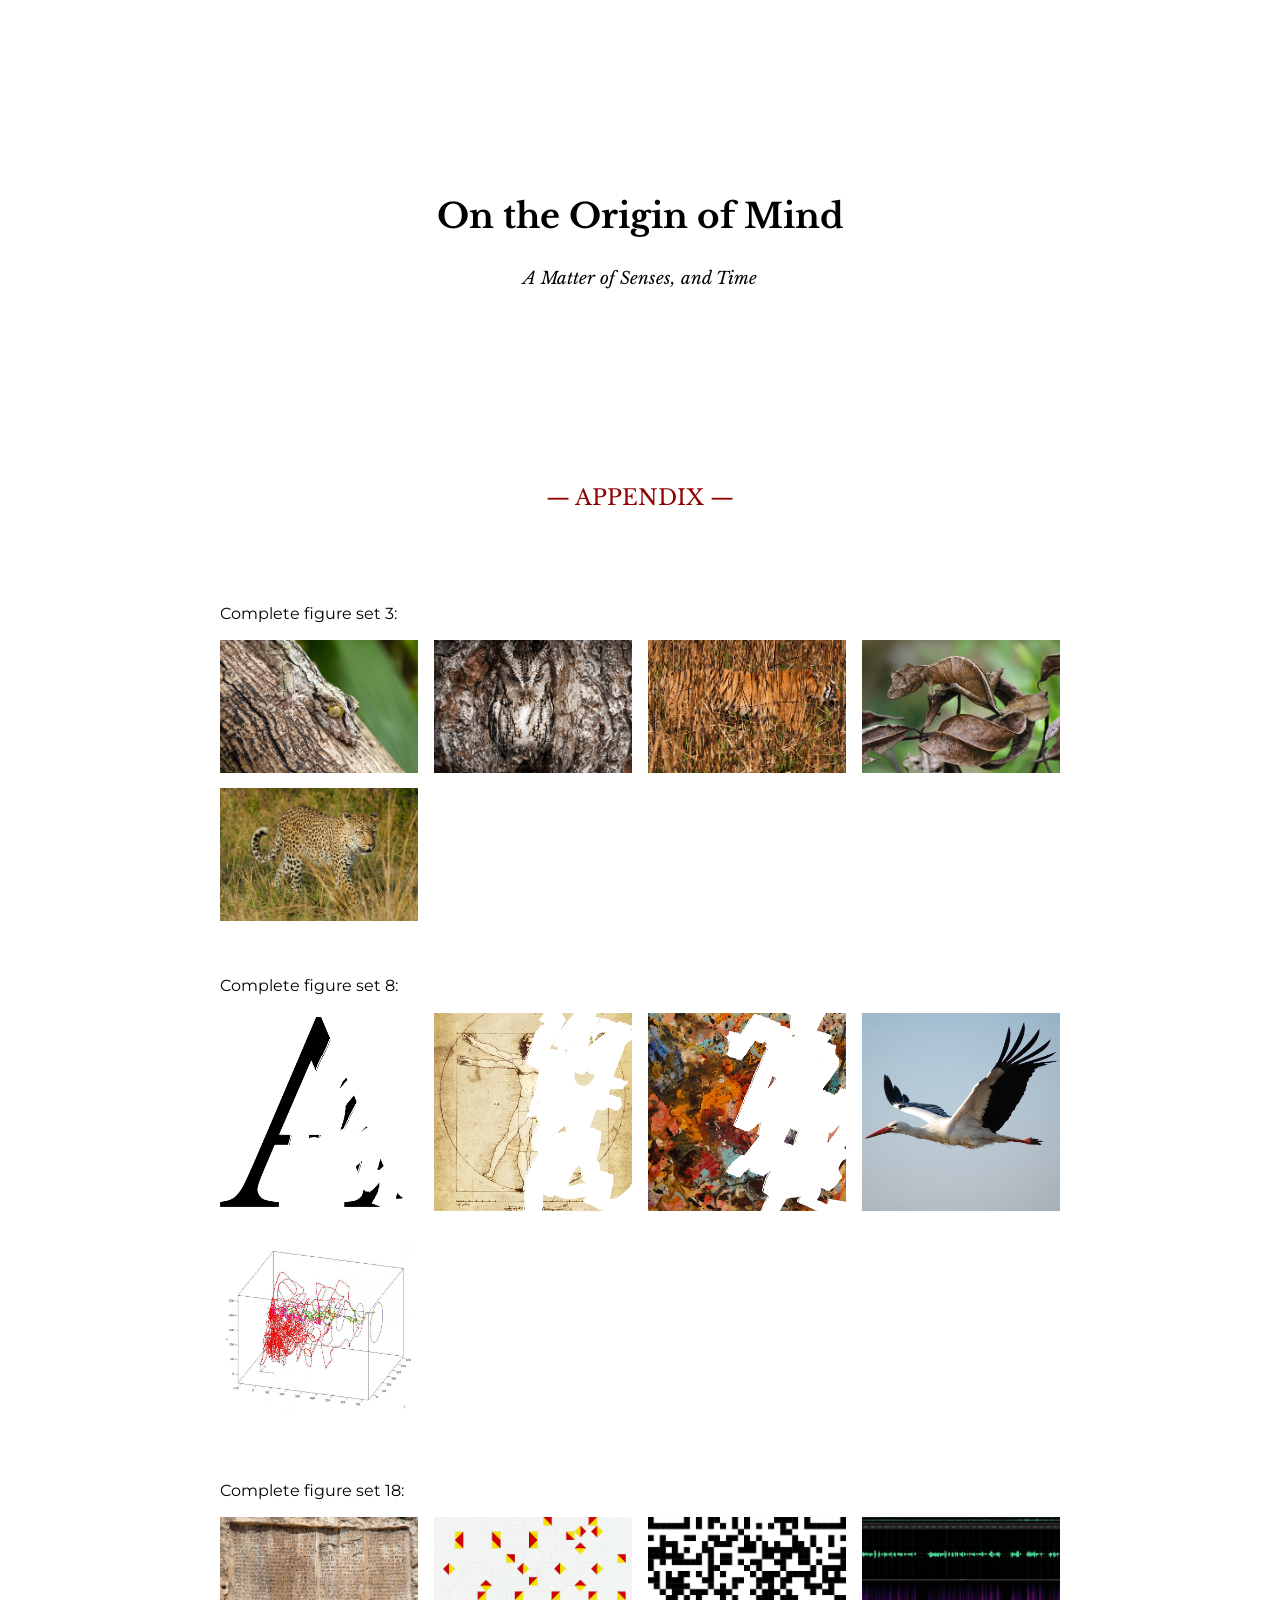
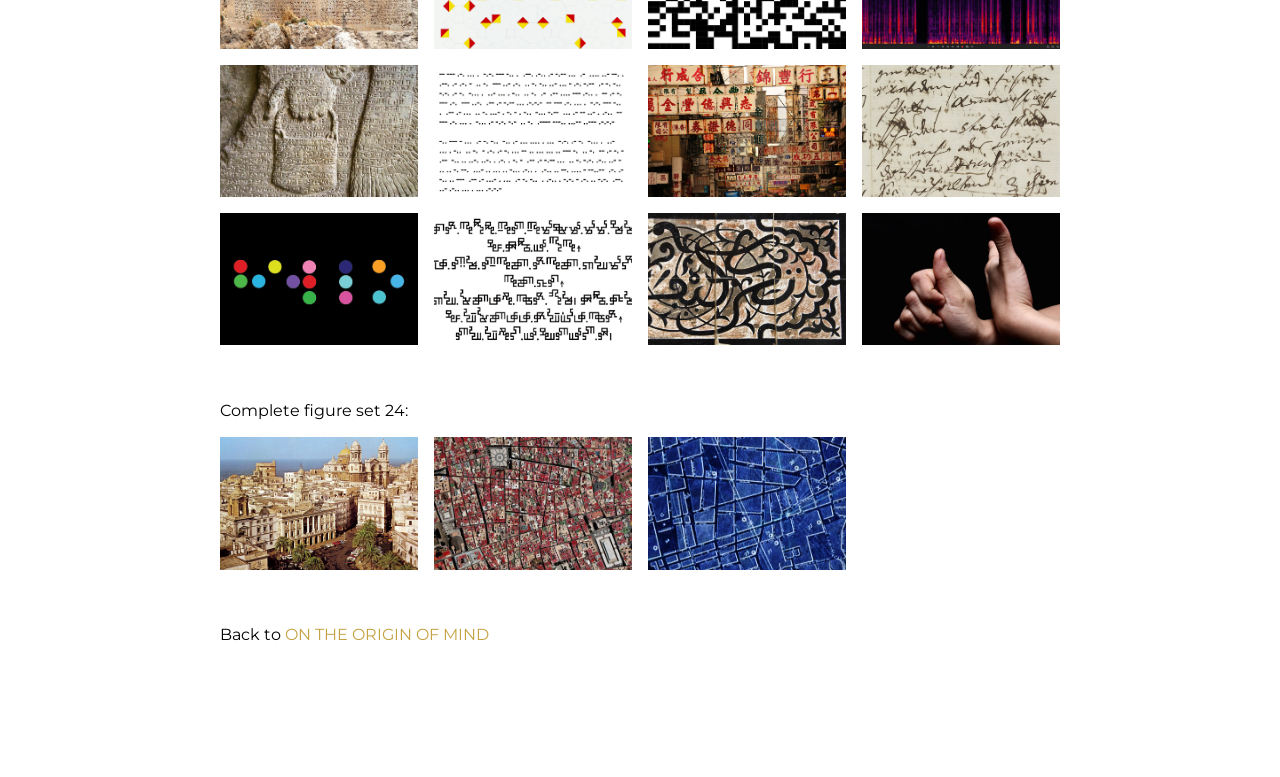
<file: appendix.html>
<html lang="en">

<head>
    <meta charset="UTF-8">
    <meta http-equiv="X-UA-Compatible" content="ie=edge">
    <meta name="viewport" content="width=device-width, initial-scale=1.0">
    <meta name="description" content="Thoughts on the evolution of mind in the context of sensory space and time.">
    <meta name="keywords" content="">
    <meta name="robots" content="noindex">
    <title>On the Origin of Mind: A Matter of Senses, and Time (Appendix)</title>
    <link href="https://fonts.googleapis.com/css?family=Libre+Baskerville" rel="stylesheet">
    <link href="https://fonts.googleapis.com/css?family=Montserrat:100,100i,400,400i,500,500i" rel="stylesheet">
    <link rel="stylesheet" href="css/custom01.css">
    <link rel="stylesheet" href="css/ooom.css">
    <link rel="shortcut icon" href="images/favicon.ico" type="image/x-icon">
    <link rel="icon" href="images/favicon.ico" type="image/x-icon">
</head>

<body>
    <div id="wrapper">
        <article>

            <div id="heading-min">
                <h1>On the Origin of Mind</h1>
                <h2>A Matter of Senses, and Time</h2>
            </div>

            <div class="sub-heading">
                <h3>Appendix</h3>
            </div>

            <div class="appendix">
                <p>Complete figure set 3:</p>
                <div class="grid-container">
                    <img class="grid-item" src="images\ooom-figure_FOC-pattern-detection-mimicry_01.jpg">
                    <img class="grid-item" src="images\ooom-figure_FOC-pattern-detection-mimicry_02.jpg">
                    <img class="grid-item" src="images\ooom-figure_FOC-pattern-detection-mimicry_03.jpg">
                    <img class="grid-item" src="images\ooom-figure_FOC-pattern-detection-mimicry_04.jpg">
                    <img class="grid-item" src="images\ooom-figure_FOC-pattern-detection-mimicry_05.jpg">
                </div>
            </div>

            <div class="appendix">
                <p>Complete figure set 8:</p>
                <div class="grid-container">
                    <img class="grid-item" src="images\ooom-figure_gestalt-pattern-hor-vert-patching_01.jpg">
                    <img class="grid-item" src="images\ooom-figure_gestalt-pattern-hor-vert-patching_02.jpg">
                    <img class="grid-item" src="images\ooom-figure_gestalt-pattern-hor-vert-patching_03.jpg">
                    <img class="grid-item" src="images\ooom-figure_gestalt-pattern-hor-vert-patching_04.jpg">
                    <img class="grid-item" src="images\ooom-figure_gestalt-pattern-hor-vert-patching_05.jpg">
                </div>
            </div>

            <div class="appendix">
                <p>Complete figure set 18:</p>
                <div class="grid-container">
                    <img class="grid-item" src="images\ooom-figure_ROC-pattern-detection_01.jpg">
                    <img class="grid-item" src="images\ooom-figure_ROC-pattern-detection_02.jpg">
                    <img class="grid-item" src="images\ooom-figure_ROC-pattern-detection_03.jpg">
                    <img class="grid-item" src="images\ooom-figure_ROC-pattern-detection_04.jpg">
                    <img class="grid-item" src="images\ooom-figure_ROC-pattern-detection_05.jpg">
                    <img class="grid-item" src="images\ooom-figure_ROC-pattern-detection_06.jpg">
                    <img class="grid-item" src="images\ooom-figure_ROC-pattern-detection_07.jpg">
                    <img class="grid-item" src="images\ooom-figure_ROC-pattern-detection_08.jpg">
                    <img class="grid-item" src="images\ooom-figure_ROC-pattern-detection_09.jpg">
                    <img class="grid-item" src="images\ooom-figure_ROC-pattern-detection_10.jpg">
                    <img class="grid-item" src="images\ooom-figure_ROC-pattern-detection_11.jpg">
                    <img class="grid-item" src="images\ooom-figure_ROC-pattern-detection_12.jpg">
                </div>
            </div>

            <div class="appendix">
                <p>Complete figure set 24:</p>
                <div class="grid-container">
                    <img class="grid-item" src="images\ooom-figure_cadiz-map-abstraction_01.jpg">
                    <img class="grid-item" src="images\ooom-figure_cadiz-map-abstraction_02.jpg">
                    <img class="grid-item" src="images\ooom-figure_cadiz-map-abstraction_03.jpg">
                </div>
            </div>

            <div class="appendix">
                <p>Back to <a href="index.html">On the Origin of Mind</a></p>
            </div>

        </article>
    </div>

</body>

</html>
</file>
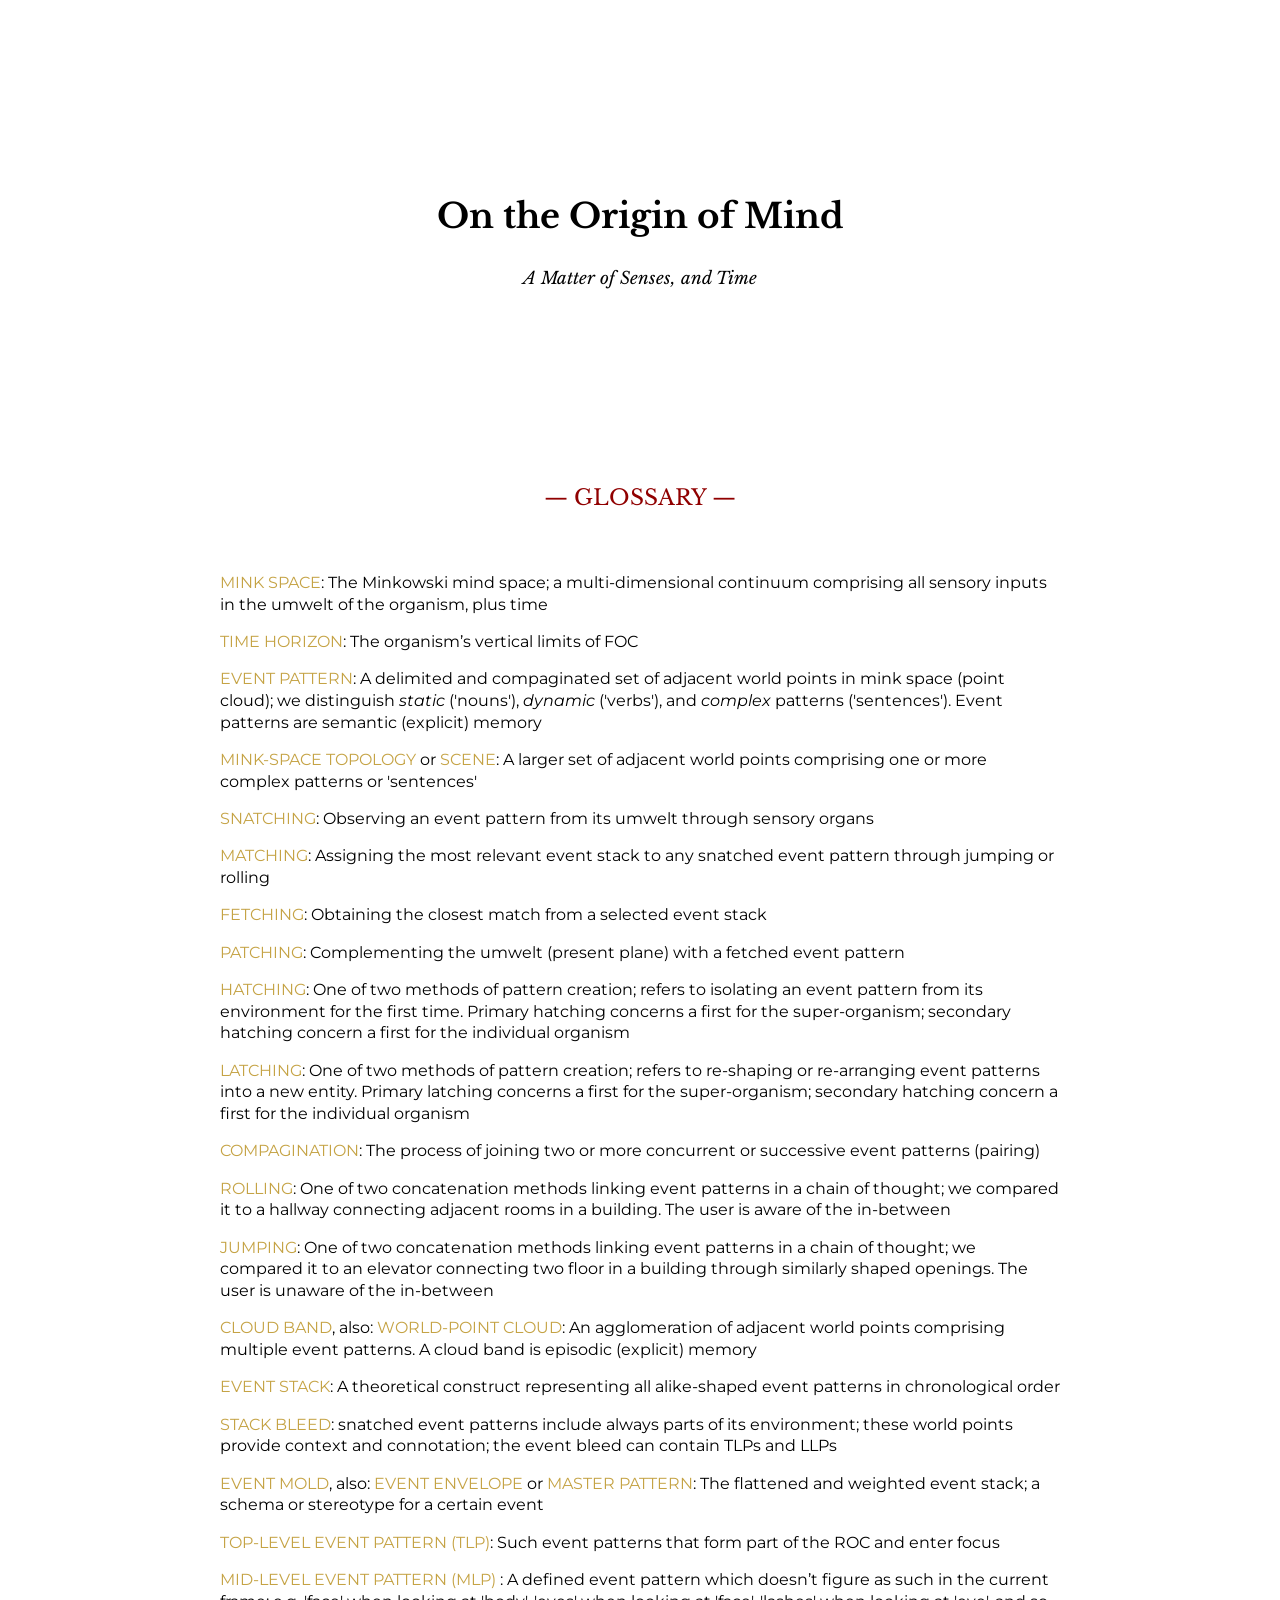
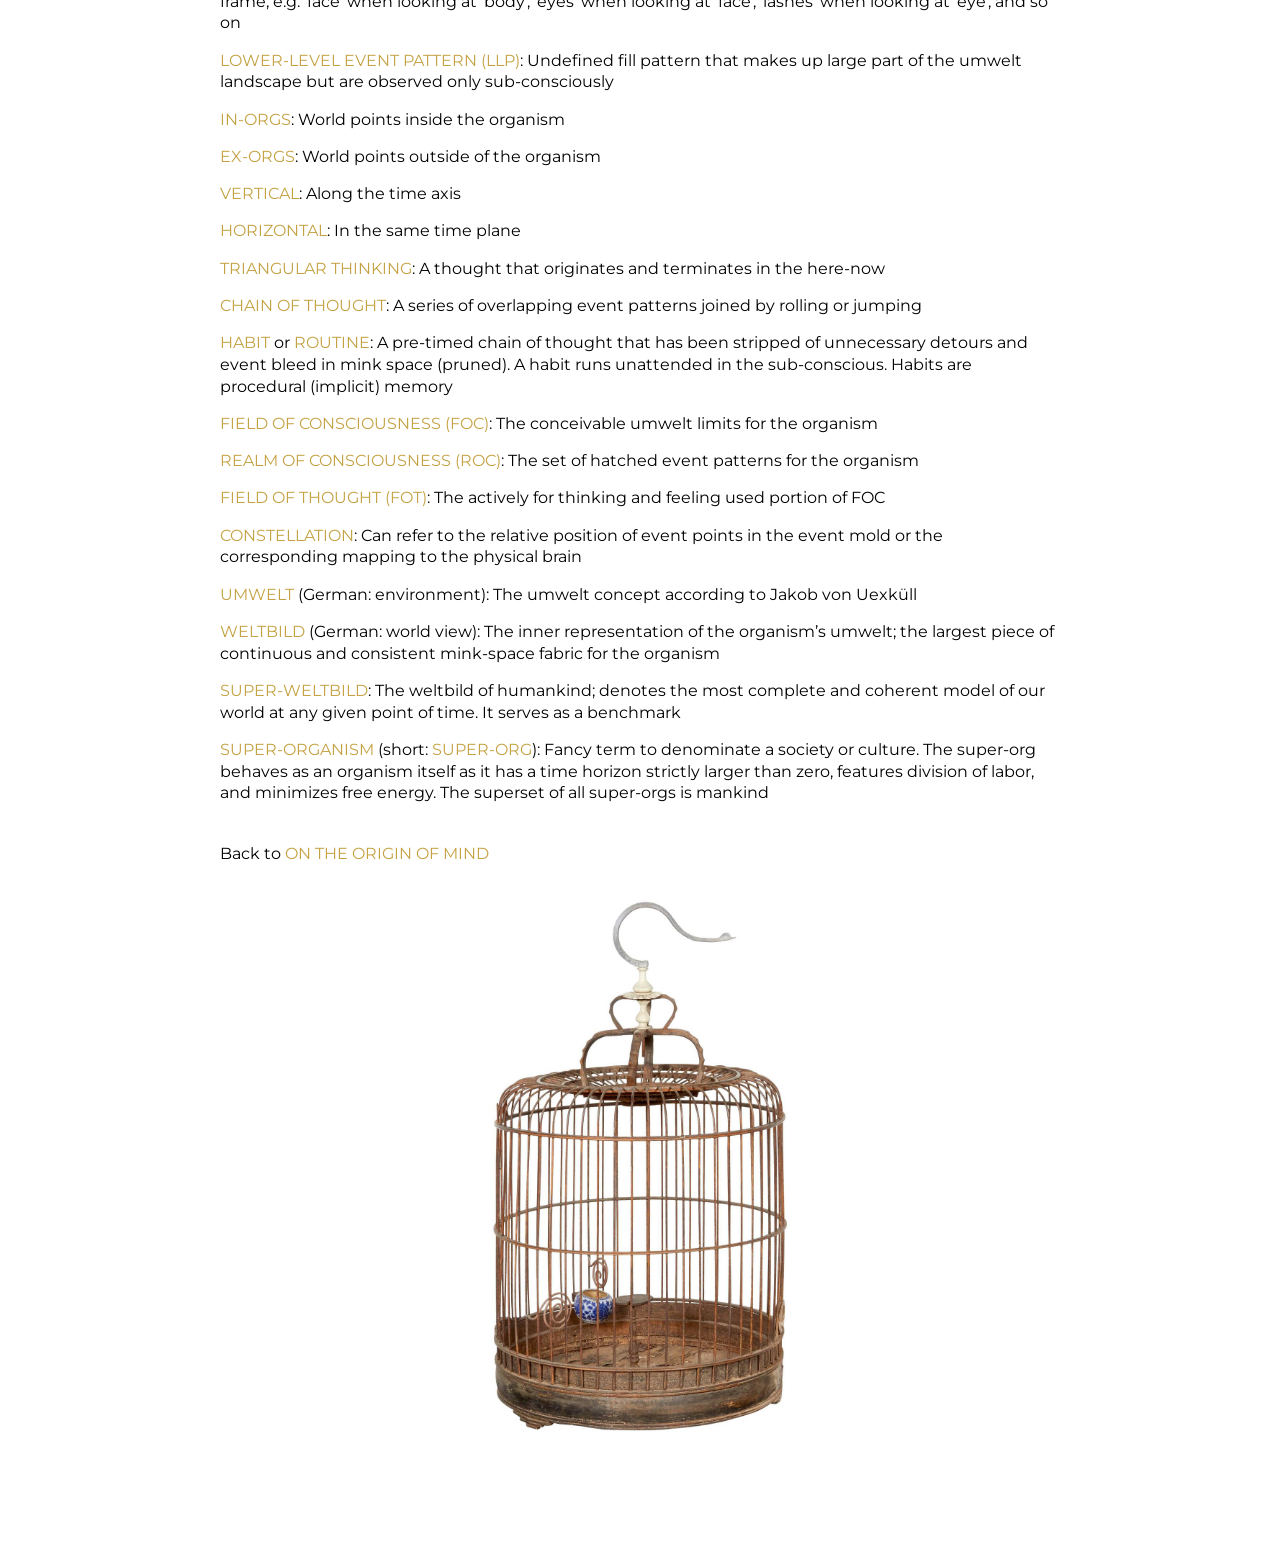
<file: glossary.html>
<html lang="en">

<head>
    <meta charset="UTF-8">
    <meta http-equiv="X-UA-Compatible" content="ie=edge">
    <meta name="viewport" content="width=device-width, initial-scale=1.0">
    <meta name="description" content="Thoughts on the evolution of mind in the context of sensory space and time.">
    <meta name="keywords" content="thought, thinking, consciousness, mind, hard problem, brain, self-awareness, evolution, motion, thought patterns, Minkowski space, mink space, time, senses, sensory inputs, compagination, field, wave, free will, conditioning, event pattern, jump, roll, snatch, match, fetch, patch, intelligence, chain of thought, brain waves, sleep, dreams, dreaming, umwelt, world line, world point, future, past, present plane, habits, time horizon, language, culture, storytelling, speech, information">
    <title>On the Origin of Mind: A Matter of Senses, and Time (Glossary)</title>
    <link href="https://fonts.googleapis.com/css?family=Libre+Baskerville" rel="stylesheet">
    <link href="https://fonts.googleapis.com/css?family=Montserrat:100,100i,400,400i,500,500i" rel="stylesheet">
    <link rel="stylesheet" href="css/custom01.css">
    <link rel="stylesheet" href="css/ooom.css">
    <link rel="shortcut icon" href="images/favicon.ico" type="image/x-icon">
    <link rel="icon" href="images/favicon.ico" type="image/x-icon">
</head>

<body>
    <div id="wrapper">
        <article>

            <header id="heading">
                <h1>On the Origin of Mind</h1>
                <h2>A Matter of Senses, and Time</h2>
            </header>

            <div class="glossary">

                <div class="sub-heading">
                    <h3>Glossary</h3>
                </div>

                <p><dfn>Mink space</dfn>: The Minkowski mind space; a multi-dimensional continuum comprising all sensory inputs in the umwelt of the organism, plus time</p>
                <p><dfn>Time horizon</dfn>: The organism’s vertical limits of FOC</p>
                <p><dfn>Event pattern</dfn>: A delimited and compaginated set of adjacent world points in mink space (point cloud); we distinguish <i>static</i> ('nouns'), <i>dynamic</i> ('verbs'), and <i>complex</i> patterns ('sentences'). Event patterns are semantic (explicit) memory</p>
                <p><dfn>Mink-space topology</dfn> or <dfn>Scene</dfn>: A larger set of adjacent world points comprising one or more complex patterns or 'sentences'</p>
                <p><dfn>Snatching</dfn>: Observing an event pattern from its umwelt through sensory organs</p>
                <p><dfn>Matching</dfn>: Assigning the most relevant event stack to any snatched event pattern through jumping or rolling</p>
                <p><dfn>Fetching</dfn>: Obtaining the closest match from a selected event stack</p>
                <p><dfn>Patching</dfn>: Complementing the umwelt (present plane) with a fetched event pattern</p>
                <p><dfn>Hatching</dfn>: One of two methods of pattern creation; refers to isolating an event pattern from its environment for the first time. Primary hatching concerns a first for the super-organism; secondary hatching concern a first for the individual organism </p>
                <p><dfn>Latching</dfn>: One of two methods of pattern creation; refers to re-shaping or re-arranging event patterns into a new entity. Primary latching concerns a first for the super-organism; secondary hatching concern a first for the individual organism</p>
                <p><dfn>Compagination</dfn>: The process of joining two or more concurrent or successive event patterns (pairing)</p>
                <p><dfn>Rolling</dfn>: One of two concatenation methods linking event patterns in a chain of thought; we compared it to a hallway connecting adjacent rooms in a building. The user is aware of the in-between</p>
                <p><dfn>Jumping</dfn>: One of two concatenation methods linking event patterns in a chain of thought; we compared it to an elevator connecting two floor in a building through similarly shaped openings. The user is unaware of the in-between</p>
                <p><dfn>Cloud band</dfn>, also: <dfn>world-point cloud</dfn>: An agglomeration of adjacent world points comprising multiple event patterns. A cloud band is episodic (explicit) memory</p>
                <p><dfn>Event stack</dfn>: A theoretical construct representing all alike-shaped event patterns in chronological order</p>
                <p><dfn>Stack bleed</dfn>: snatched event patterns include always parts of its environment; these world points provide context and connotation; the event bleed can contain TLPs and LLPs </p>
                <p><dfn>Event mold</dfn>, also: <dfn>event envelope</dfn> or <dfn>master pattern</dfn>: The flattened and weighted event stack; a schema or stereotype for a certain event</p>
                <p><dfn>Top-level event pattern (TLP)</dfn>: Such event patterns that form part of the ROC and enter focus</p>
                <p><dfn>Mid-level event pattern (MLP) </dfn>: A defined event pattern which doesn’t figure as such in the current frame; e.g. 'face' when looking at 'body', 'eyes' when looking at 'face', 'lashes' when looking at 'eye', and so on</p>
                <p><dfn>Lower-level event pattern (LLP)</dfn>: Undefined fill pattern that makes up large part of the umwelt landscape but are observed only sub-consciously </p>
                <p><dfn>In-orgs</dfn>: World points inside the organism</p>
                <p><dfn>Ex-orgs</dfn>: World points outside of the organism</p>
                <p><dfn>Vertical</dfn>: Along the time axis</p>
                <p><dfn>Horizontal</dfn>: In the same time plane</p>
                <p><dfn>Triangular thinking</dfn>: A thought that originates and terminates in the here-now</p>
                <p><dfn>Chain of thought</dfn>: A series of overlapping event patterns joined by rolling or jumping</p>
                <p><dfn>Habit </dfn>or <dfn>routine</dfn>: A pre-timed chain of thought that has been stripped of unnecessary detours and event bleed in mink space (pruned). A habit runs unattended in the sub-conscious. Habits are procedural (implicit) memory</p>
                <p><dfn>Field of consciousness (FOC)</dfn>: The conceivable umwelt limits for the organism</p>
                <p><dfn>Realm of consciousness (ROC)</dfn>: The set of hatched event patterns for the organism</p>
                <p><dfn>Field of thought (FOT)</dfn>: The actively for thinking and feeling used portion of FOC</p>
                <p><dfn>Constellation</dfn>: Can refer to the relative position of event points in the event mold or the corresponding mapping to the physical brain</p>
                <p><dfn>Umwelt</dfn> (German: environment): The umwelt concept according to Jakob von Uexküll</p>
                <p><dfn>Weltbild</dfn> (German: world view): The inner representation of the organism’s umwelt; the largest piece of continuous and consistent mink-space fabric for the organism</p>
                <p><dfn>Super-weltbild</dfn>: The weltbild of humankind; denotes the most complete and coherent model of our world at any given point of time. It serves as a benchmark </p>
                <p><dfn>Super-organism</dfn> (short: <dfn>super-org</dfn>): Fancy term to denominate a society or culture. The super-org behaves as an organism itself as it has a time horizon strictly larger than zero, features division of labor, and minimizes free energy. The superset of all super-orgs is mankind </p>

            </div>

            <div class="section">
                <p>Back to <a href="index.html">On the Origin of Mind</a></p>
            </div>

            <div class="section">
                <figure>
                    <img class="figure-portrait" src="images\ooom-figure_pigeon-cage.jpg" alt="...">
                </figure>
            </div>

        </article>
    </div>
</body>

</html>
</file>
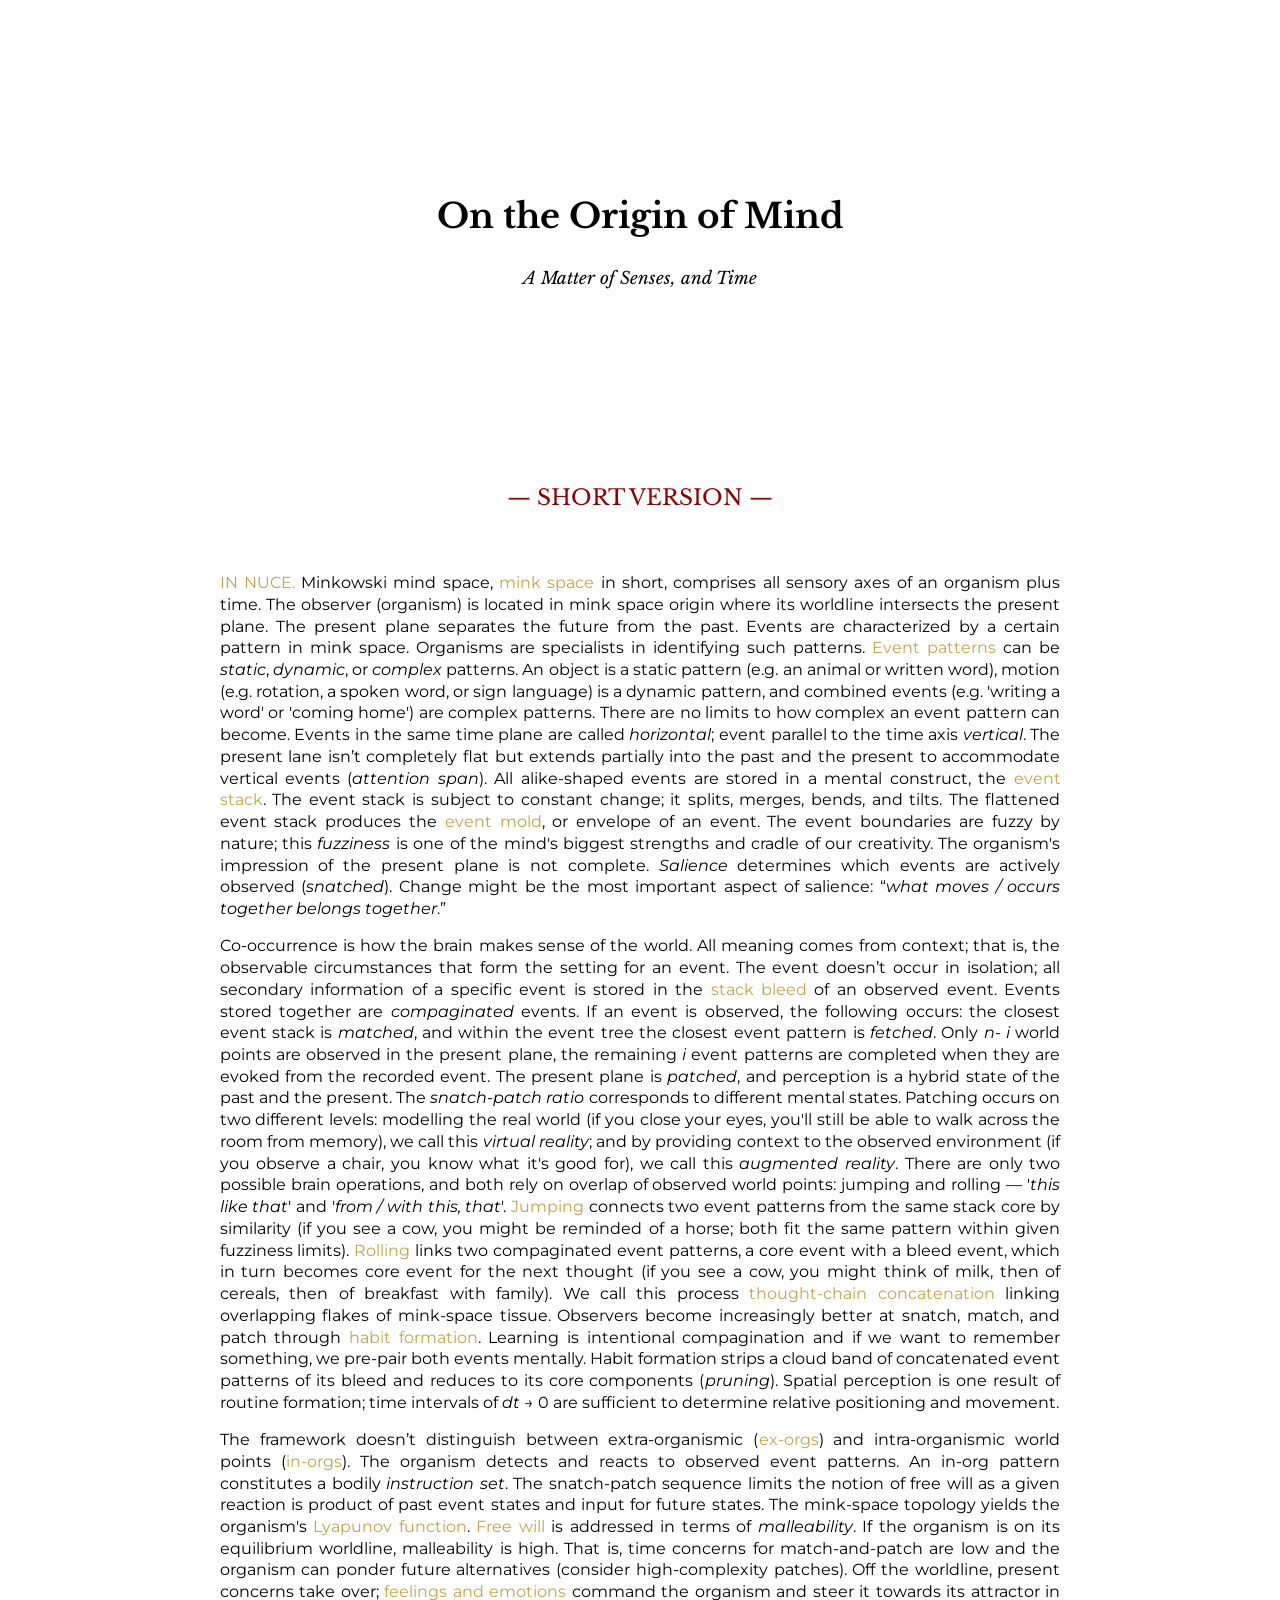
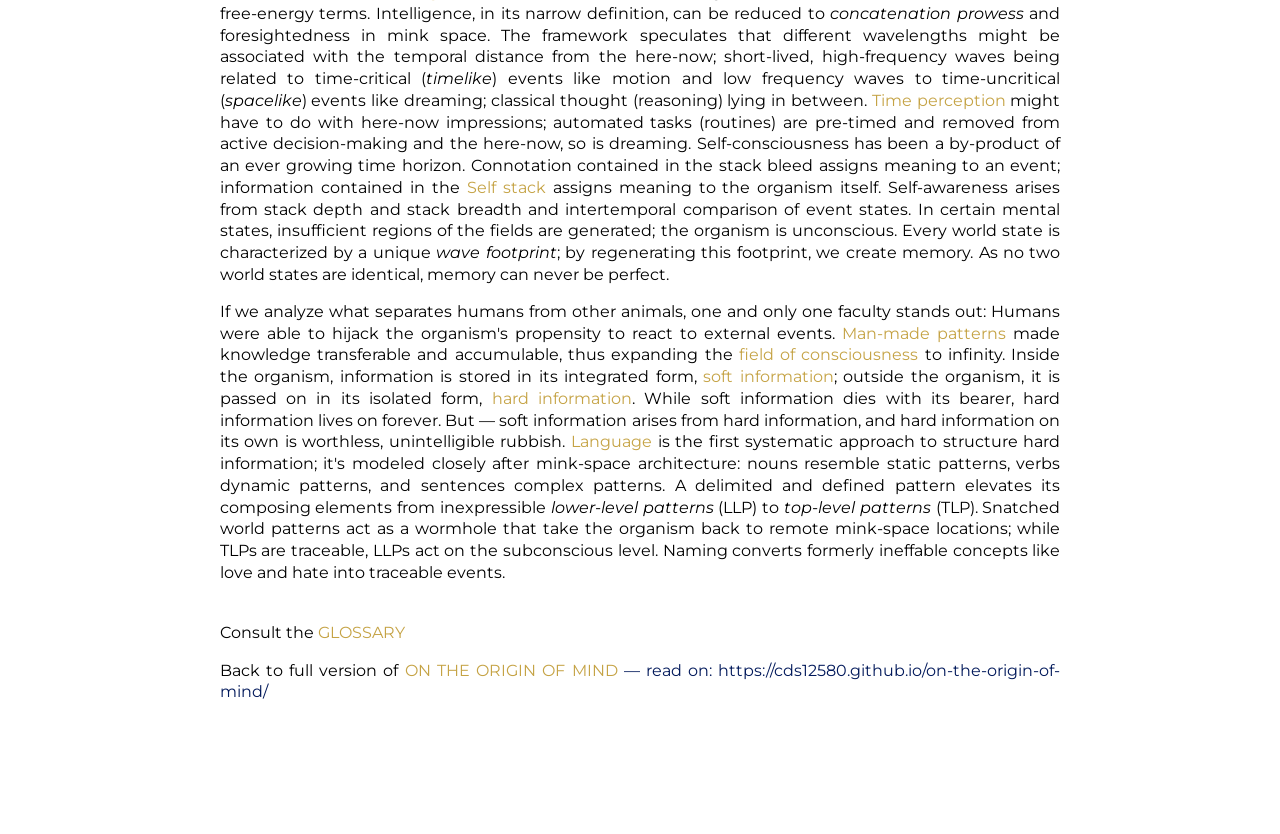
<file: short-version.html>
<html lang="en">

<head>
    <meta charset="UTF-8">
    <meta http-equiv="X-UA-Compatible" content="ie=edge">
    <meta name="viewport" content="width=device-width, initial-scale=1.0">
    <meta name="description" content="Thoughts on the evolution of mind in the context of sensory space and time.">
    <meta name="keywords" content="thought, thinking, consciousness, mind, hard problem, brain, self-awareness, evolution, motion, thought patterns, Minkowski space, mink space, time, senses, sensory inputs, compagination, field, wave, free will, conditioning, event pattern, jump, roll, snatch, match, fetch, patch, intelligence, chain of thought, brain waves, sleep, dreams, dreaming, umwelt, world line, world point, future, past, present plane, habits, time horizon, language, culture, storytelling, speech, information">
    <title>On the Origin of Mind: A Matter of Senses, and Time (Short Version)</title>
    <link href="https://fonts.googleapis.com/css?family=Libre+Baskerville" rel="stylesheet">
    <link href="https://fonts.googleapis.com/css?family=Montserrat:100,100i,400,400i,500,500i" rel="stylesheet">
    <link rel="stylesheet" href="css/custom01.css">
    <link rel="stylesheet" href="css/ooom.css">
    <link rel="shortcut icon" href="images/favicon.ico" type="image/x-icon">
    <link rel="icon" href="images/favicon.ico" type="image/x-icon">
</head>

<body>
    <div id="wrapper">
        <article>

            <div id="heading-min">
                <h1>On the Origin of Mind</h1>
                <h2>A Matter of Senses, and Time</h2>
            </div>

            <div class="sub-heading">
                <h3>Short Version</h3>
            </div>

            <div class="section">
                <p>
                    <h4>In Nuce.</h4> Minkowski mind space, <em>mink space</em> in short, comprises all sensory axes of an organism plus time. The observer (organism) is located in mink space origin where its worldline intersects the present plane. The present plane separates the future from the past. Events are characterized by a certain pattern in mink space. Organisms are specialists in identifying such patterns. <em>Event patterns</em> can be <i>static</i>, <i>dynamic</i>, or <i>complex</i> patterns. An object is a static pattern (e.g. an animal or written word), motion (e.g. rotation, a spoken word, or sign language) is a dynamic pattern, and combined events (e.g. 'writing a word' or 'coming home') are complex patterns. There are no limits to how complex an event pattern can become. Events in the same time plane are called <i>horizontal</i>; event parallel to the time axis <i>vertical</i>. The present lane isn’t completely flat but extends partially into the past and the present to accommodate vertical events (<i>attention span</i>). All alike-shaped events are stored in a mental construct, the <em>event stack</em>. The event stack is subject to constant change; it splits, merges, bends, and tilts. The flattened event stack produces the <em>event mold</em>, or envelope of an event. The event boundaries are fuzzy by nature; this <i>fuzziness</i> is one of the mind's biggest strengths and cradle of our creativity. The organism's impression of the present plane is not complete. <i>Salience</i> determines which events are actively observed (<i>snatched</i>). Change might be the most important aspect of salience: “<i>what moves / occurs together belongs together</i>.”
                </p>
                <p>Co-occurrence is how the brain makes sense of the world. All meaning comes from context; that is, the observable circumstances that form the setting for an event. The event doesn’t occur in isolation; all secondary information of a specific event is stored in the <em>stack bleed</em> of an observed event. Events stored together are <i>compaginated</i> events. If an event is observed, the following occurs: the closest event stack is <i>matched</i>, and within the event tree the closest event pattern is <i>fetched</i>. Only <i>n- i</i> world points are observed in the present plane, the remaining <i>i</i> event patterns are completed when they are evoked from the recorded event. The present plane is <i>patched</i>, and perception is a hybrid state of the past and the present. The <i>snatch-patch ratio</i> corresponds to different mental states. Patching occurs on two different levels: modelling the real world (if you close your eyes, you'll still be able to walk across the room from memory), we call this <i>virtual reality</i>; and by providing context to the observed environment (if you observe a chair, you know what it's good for), we call this <i>augmented reality</i>. There are only two possible brain operations, and both rely on overlap of observed world points: jumping and rolling — '<i>this like that</i>' and '<i>from / with this, that</i>'. <em>Jumping</em> connects two event patterns from the same stack core by similarity (if you see a cow, you might be reminded of a horse; both fit the same pattern within given fuzziness limits). <em>Rolling</em> links two compaginated event patterns, a core event with a bleed event, which in turn becomes core event for the next thought (if you see a cow, you might think of milk, then of cereals, then of breakfast with family). We call this process <em>thought-chain concatenation</em> linking overlapping flakes of mink-space tissue. Observers become increasingly better at snatch, match, and patch through <em>habit formation</em>. Learning is intentional compagination and if we want to remember something, we pre-pair both events mentally. Habit formation strips a cloud band of concatenated event patterns of its bleed and reduces to its core components (<i>pruning</i>). Spatial perception is one result of routine formation; time intervals of <i>dt</i> → 0 are sufficient to determine relative positioning and movement. </p>
                <p>The framework doesn’t distinguish between extra-organismic (<em>ex-orgs</em>) and intra-organismic world points (<em>in-orgs</em>). The organism detects and reacts to observed event patterns. An in-org pattern constitutes a bodily <i>instruction set</i>. The snatch-patch sequence limits the notion of free will as a given reaction is product of past event states and input for future states. The mink-space topology yields the organism's <em>Lyapunov function</em>. <em>Free will</em> is addressed in terms of <i>malleability</i>. If the organism is on its equilibrium worldline, malleability is high. That is, time concerns for match-and-patch are low and the organism can ponder future alternatives (consider high-complexity patches). Off the worldline, present concerns take over; <em>feelings and emotions</em> command the organism and steer it towards its attractor in free-energy terms. Intelligence, in its narrow definition, can be reduced to <i>concatenation prowess</i> and foresightedness in mink space. The framework speculates that different wavelengths might be associated with the temporal distance from the here-now; short-lived, high-frequency waves being related to time-critical (<i>timelike</i>) events like motion and low frequency waves to time-uncritical (<i>spacelike</i>) events like dreaming; classical thought (reasoning) lying in between. <em>Time perception</em> might have to do with here-now impressions; automated tasks (routines) are pre-timed and removed from active decision-making and the here-now, so is dreaming. Self-consciousness has been a by-product of an ever growing time horizon. Connotation contained in the stack bleed assigns meaning to an event; information contained in the <em>Self stack</em> assigns meaning to the organism itself. Self-awareness arises from stack depth and stack breadth and intertemporal comparison of event states. In certain mental states, insufficient regions of the fields are generated; the organism is unconscious. Every world state is characterized by a unique <i>wave footprint</i>; by regenerating this footprint, we create memory. As no two world states are identical, memory can never be perfect. </p>
                <p>If we analyze what separates humans from other animals, one and only one faculty stands out: Humans were able to hijack the organism's propensity to react to external events. <em>Man-made patterns</em> made knowledge transferable and accumulable, thus expanding the <em>field of consciousness</em> to infinity. Inside the organism, information is stored in its integrated form, <em>soft information</em>; outside the organism, it is passed on in its isolated form, <em>hard information</em>. While soft information dies with its bearer, hard information lives on forever. But — soft information arises from hard information, and hard information on its own is worthless, unintelligible rubbish. <em>Language</em> is the first systematic approach to structure hard information; it's modeled closely after mink-space architecture: nouns resemble static patterns, verbs dynamic patterns, and sentences complex patterns. A delimited and defined pattern elevates its composing elements from inexpressible <i>lower-level patterns</i> (LLP) to <i>top-level patterns</i> (TLP). Snatched world patterns act as a wormhole that take the organism back to remote mink-space locations; while TLPs are traceable, LLPs act on the subconscious level. Naming converts formerly ineffable concepts like love and hate into traceable events.
                </p>
            </div>

            <div class="section">
                <p>Consult the <a href="glossary.html">Glossary</a></p>
                <p>Back to full version of <a href="index.html">On the Origin of Mind</a> <span class="blue">— read on: https://cds12580.github.io/on-the-origin-of-mind/</span></p>
            </div>

        </article>
    </div>

</body>

</html>
</file>
<file: css/custom01.css>
/* Units and appearance
   ========================================================================== */


*, *::before, *::after {
  box-sizing: border-box;
}

html {
  font-size: calc(0.9rem + (100vw - 600px) / 800);
  line-height: 1.2;
  -webkit-text-size-adjust: 100%;
  -ms-text-size-adjust: 100%;
  -ms-overflow-style: scrollbar;
}

body {
  margin: 0;
  padding-bottom: 12vh;
}

hr {
  box-sizing: content-box;
  height: 0;
  overflow: visible;
  border-style: solid;
}

code, kbd, pre, samp {
  font-family: monospace;
  font-size: 1rem;
}

a:any-link { 
  color: inherit;
  text-decoration: none;
}

a:any-link:hover, a:any-link:active { 
  text-decoration: none;
  font-weight: bolder;
}

blockquote {
  margin: 1em 3rem;
}

button {
  background-color: white;
  border: 1px solid black;
  margin: 2rem 0 0 0;
  padding: 0.5rem 2em;
  min-width: 6em;
}

dl {
  margin: 1em 3rem;
}

dd {
  margin-left: 6rem;
  margin-right: 3rem;
}

fieldset { 
  margin: 0;
  padding: 0;
  border: none;
}

figure {
  margin: 0;
}

h1 { 
  font-size: 2rem;
  margin: 1em 0 1em;
}

h2 { 
  font-size: 1.75rem;
  margin: 1.25em 0 1em;
}

h3 { 
  font-size: 1.5rem;
  margin: 1.5em 0 1em;
}

h4 { 
  font-size: 1.25rem;
  margin: 0.75em 0 1em;
}

h5 { 
  font-size: 1rem;
  margin: 1em 0 1em;
}

h6 { 
  font-size: 0.75rem;
  margin: 1.25em 0 1em;
}

img {
  border-style: none;
}

input {
  font-size: 1rem;
  font-family: inherit;
}

input[type="button"], input[type="submit"], input[type="reset"] {
  background-color: white;
  border: 1px solid black;
  margin: 2rem 0 0 0;
  padding: 0.5rem 25em;
  min-width: 6em;
}

legend { 
  margin: 0.5rem 0;
  padding: 0;
}

ol { 
  list-style-type: decimal;
  margin: 0;
  padding-left: 2rem;
}

ul, li {
  list-style-type: none;
  margin: 0;
  padding: 0;
}

menu {
  list-style-type: none;
  padding-left: 3rem;
}

table {
  border-collapse: collapse;
  border-spacing: 1em; /* can be used to control distance between cells */
  border-color: black;
}

textarea {
  font-family: inherit;
  font-size: inherit;
  padding: 0.5rem 0.25em;
  resize: vertical;
  min-height: 4rem;
}
</file>
<file: css/ooom.css>
html {
    max-width: 100%;
    font-family: 'Montserrat', sans-serif;
    font-size: calc(0.9rem + (100vw - 600px) / 600);
    line-height: 1.4;
}

body {
    counter-reset: figure-counter;
    counter-reset: table-counter;
}

@media only screen and (max-width: 600px) {
    #wrapper {
        margin: 0 auto;
        width: 100%;
    }
}

@media only screen and (min-width: 600px) {
    #wrapper {
        margin: 0 auto;
        width: calc(100% - 0.6 * (100vw - 600px));
    }
}

#heading {
    display: flex;
    flex-direction: column;
    justify-content: center;
    align-items: center;
    min-height: 50vh;
    padding: 0 1rem;
}

#heading-min {
    display: flex;
    flex-direction: column;
    justify-content: center;
    align-items: center;
    min-height: 50vh;
    padding: 0 1rem;
}

.sub-heading {
    display: flex;
    flex-direction: column;
    justify-content: center;
    align-items: center;
    min-height: 10vh;
    padding: 0 1rem;
}

h1 {
    font-family: 'Libre Baskerville', serif;
    font-weight: bold;
    text-align: center;
    font-size: 2.2rem;
    margin: 2em 0 0.5em;
}

h2 {
    font-family: 'Libre Baskerville', serif;
    font-style: italic;
    font-weight: normal;
    text-align: center;
    font-size: 1.1rem;
    margin: 0.5em 0 2em;
}

h3 {
    font-family: 'Libre Baskerville', serif;
    font-weight: normal;
    text-transform: uppercase;
    text-align: center;
    color: #900000;
    font-size: 1.4rem;
    margin: 1.5em 0 2em;
}

h3::before {
    content: "— "
}

h3::after {
    content: " —"
}

h4 {
    display: inline;
    font-weight: normal;
    text-transform: uppercase;
    color: #c5a345;
    font-size: 1rem;
}

#signature {
    padding: 4em 1rem 1em;
}

#footnote {
    padding: 4em 1rem 2em;
    font-weight: 100;
    text-align: justify;
    color: #c5a345;
}

.section {
    padding: 0 1rem 0.5em;
    text-align: justify;
    /* initial-letter: 3 3; not supported 2019-03 */
}

.glossary {
    padding: 0 1rem 0.5em;
}

figure {
    padding: 0.5em 0;
}

.figure-landscape {
    display: block;
    margin: 0 auto;
    max-height: 40vh;
    max-width: 100%;
}

.figure-square {
    display: block;
    margin: 0 auto;
    max-height: 50vh;
    max-width: 100%;
}
.figure-portrait {
    display: block;
    margin: 0 auto;
    max-height: 60vh;
    max-width: 100%;
}

figcaption {
    font-size: 0.8rem;
    margin: 2em 0 1em;
}

b {
    font-weight: 500;
}

/* counter */

#figure-counter {
    counter-reset: figure-counter;
}

#table-counter {
    counter-reset: table-counter;
}

figure.figure {
    counter-increment: figure-counter;
}

figure.table {
    counter-increment: table-counter;
}

figure.figure figcaption b::before {
    content: "Figure " counter(figure-counter) ": ";
}

figure.table figcaption b::before {
    content: "Table " counter(table-counter) ": ";
}

/* START x03 */

.slideshow-x03 img {
    position: absolute;
    animation: slideshow-x03 12s ease infinite;
    left: 0;
    right: 0;
    margin: 0 auto;
}

@media only screen and (max-width: 600px) {

    .slideshow-x03 img {
        padding: 0 1rem;
    }
}

@keyframes slideshow-x03 {
    0% { opacity: 0; }
    25% { opacity: 1; }
    33.33333% { opacity: 1; } /*up to here 1/3 of total time*/
    40% { opacity: 0; } /*overlap with next*/
    100% { opacity: 0; }
}

.slideshow-x03 img:nth-child(1) { animation-delay: 0s; }
.slideshow-x03 img:nth-child(2) { animation-delay: 4s; }
.slideshow-x03 img:nth-child(3) { animation-delay: 8s; }

/* END x03 START x05 */

.slideshow-x05 img {
    position: absolute;
    animation: slideshow-x05 20s ease infinite;
    left: 0;
    right: 0;
    margin: 0 auto;
}

@media only screen and (max-width: 600px) {

    .slideshow-x05 img {
        padding: 0 1rem;
    }
}

@keyframes slideshow-x05 {
    0% { opacity: 0; }
    5% { opacity: 1; }
    20% { opacity: 1; } /*up to here 1/5 of total time*/
    25% { opacity: 0; } /*overlap with next*/
    100% { opacity: 0; }
}

.slideshow-x05 img:nth-child(1) { animation-delay: 0s; }
.slideshow-x05 img:nth-child(2) { animation-delay: 4s; }
.slideshow-x05 img:nth-child(3) { animation-delay: 8s; }
.slideshow-x05 img:nth-child(4) { animation-delay: 12s; }
.slideshow-x05 img:nth-child(5) { animation-delay: 16s; }

/* END x05 START x12 */

.slideshow-x12 img {
    position: absolute;
    animation: slideshow-x12 36s ease infinite;
    left: 0;
    right: 0;
    margin: 0 auto;
}

@media only screen and (max-width: 600px) {

    .slideshow-x12 img {
        padding: 0 1rem;
    }
}

@keyframes slideshow-x12 {
    0% { opacity: 0; }
    2% { opacity: 1; }
    8.33333% { opacity: 1; } /*up to here 1/12 of total time*/
    10.33333% { opacity: 0; } /*overlap with next*/
    100% { opacity: 0; }
}

.slideshow-x12 img:nth-child(1) { animation-delay: 0s; }
.slideshow-x12 img:nth-child(2) { animation-delay: 3s; }
.slideshow-x12 img:nth-child(3) { animation-delay: 6s; }
.slideshow-x12 img:nth-child(4) { animation-delay: 9s; }
.slideshow-x12 img:nth-child(5) { animation-delay: 12s; }
.slideshow-x12 img:nth-child(6) { animation-delay: 15s; }
.slideshow-x12 img:nth-child(7) { animation-delay: 18s; }
.slideshow-x12 img:nth-child(8) { animation-delay: 21s; }
.slideshow-x12 img:nth-child(9) { animation-delay: 24s; }
.slideshow-x12 img:nth-child(10) { animation-delay: 27s; }
.slideshow-x12 img:nth-child(11) { animation-delay: 30s; }
.slideshow-x12 img:nth-child(12) { animation-delay: 33s; }

/* END x12 */

.comparison-table {
    width: 80%;
    margin: auto;
    display: grid;
    grid-template-columns: 1fr 1fr;
    grid-template-rows: auto;
    grid-auto-flow: row;
    justify-items: stretch;
}

.ctable-lhs {
    text-align: right;
    padding: 0.5em 1rem;
    border-bottom: 1px solid #c5a345;
}

.ctable-rhs {
    padding: 0.5em 1rem;
    border-bottom: 1px solid #c5a345;
}

.ctable-lhs:nth-last-child(2) {
    border-bottom: none;
}

.ctable-rhs:last-child {
    border-bottom: none;
}

@media only screen and (max-width: 26rem) {

    .comparison-table {
        grid-template-columns: 1fr;
        justify-items: stretch;
    }
    
    .ctable-lhs {
        text-align: left;
        border-bottom: none;
        padding-top: 0.3em;
        padding-bottom: 0.1em;
        padding-left: 0;
    }

    .ctable-rhs {
        text-align: right;
        padding-top: 0.1em;
        padding-bottom: 0.3em;
        padding-right: 0;
    }

}

.quote {
    width: 70%;
    margin: 0 10% 0 20%;
    padding: 4em 0 3em;
    text-align: right;
}

q {
    display: block;
    font-style: italic;
    color: #c5a345;
    font-size: 1.4rem;
    margin-bottom: 1em;
}

cite {
    font-style: normal;
    text-transform: uppercase;
}

em {
    font-style: normal;
    color: #c5a345;
}

dfn {
    font-style: normal;
    text-transform: uppercase;
    color: #c5a345;
}

a:any-link { 
    color: #c5a345;
    text-transform: uppercase;
    text-decoration: none;
}
  
a:any-link:hover, a:any-link:active { 
    text-decoration: none;
    font-weight: normal;
    color: #900000;
}

.uppercase {
    text-transform: uppercase;
}

.gold {
    color: #c5a345;
}

.red {
    color: #900000;
}

.blue {
    color: #00185a;
}

@media print {
    
    .figure-landscape {
        max-height: 20vh;
    }

    .figure-square {
        max-height: 25vh;
    }

    .figure-portrait {
        max-height: 30vh;
    }

    #heading {
        min-height: 30vh;
    }

    #heading-min {
        min-height: 10vh;
    }

    figure { 
        page-break-inside: avoid;
    }

    h1, h2, h3 {
        page-break-after: avoid;
    }

    #footnote {
        display: none;
    }
}

/* print appendix */

.grid-container {
    display: grid;
    grid-template-columns: repeat(auto-fill, minmax(12rem, 1fr));
    justify-content: space-between;
    grid-gap: 1rem;
    }

.grid-item {
    max-width: 100%;
    height: auto;
    }

.appendix {
    padding: 2em 1rem 0.5em;
    page-break-inside: avoid;
}
</file>
